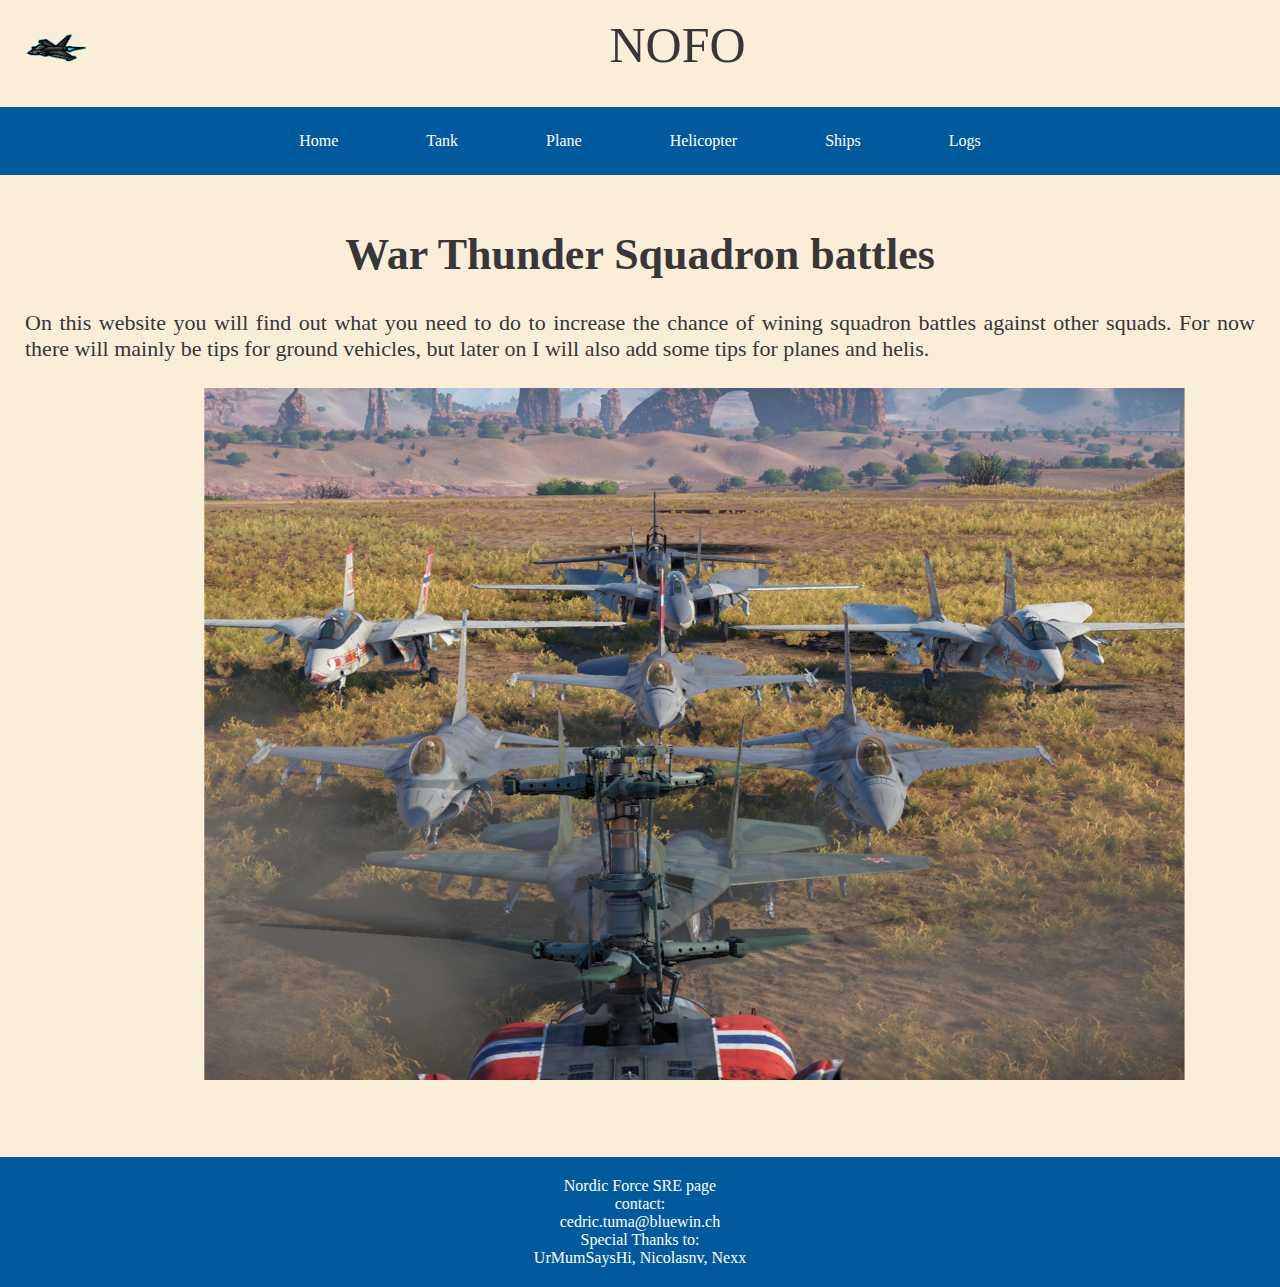
<file: index.html>
<!DOCTYPE html>
<html lang="en">
<head>
    <meta charset="UTF-8">
    <meta name="viewport" content="width=device-width, initial-scale=1.0">
    <title>NOFO</title>
    <link rel="stylesheet" href="NOFO.css">
</head>
<body>
<div class ="container">
    <header class="header">NOFO
        <a href="index.html"><img src="wappen.png"alt="Bild von dem Nordic Force Wappen"class="wappen"></a>
    </label>
    </header>
    <div class="nav">
        <input type="checkbox" id="toggle_button">
        <label for="toggle_button" class="toggle_button">
            <span class="bar"></span>
            <span class="bar"></span>
            <span class="bar"></span>
        </label>
        <ul>
            <li><a href="index.html">Home</a></li>
            <li><a href="Tank.html">Tank</a></li>
            <li><a href="Plane.html">Plane</a></li>
            <li><a href="Helicopter.html">Helicopter</a></li>
            <li><a href="Ship.html">Ships</a></li>
            <li><a href="Logs.html">Logs</a></li>

        </ul></div>
    <div class="main">
        <article><h1>War Thunder Squadron battles</h1>On this website you will find out what you need to do to increase the chance of wining squadron battles against other squads. For now there will mainly be tips for ground vehicles, but later on I will also add some tips for planes and helis. <br><br>
            <img src="NOFO.png"alt="F4J" class="WarThunder"><br><br></article>

            </div>

    <div class="footer">Nordic Force SRE page<br>contact:<br> cedric.tuma@bluewin.ch<br>Special Thanks to:<br>UrMumSaysHi, Nicolasnv, Nexx</div>
</div>
</body>
</html>
</file>
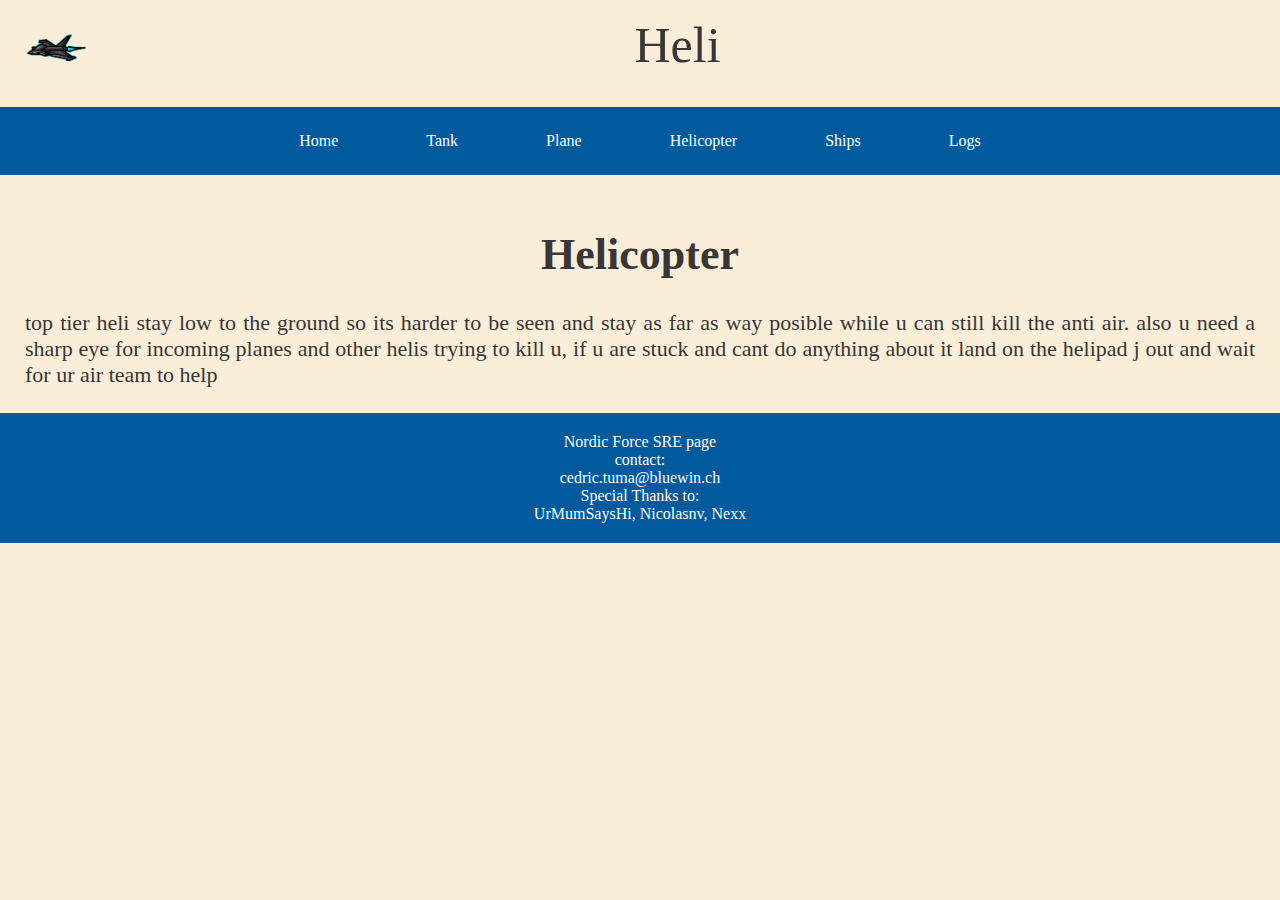
<file: Helicopter.html>
<!DOCTYPE html>
<html lang="en">
<head>
  <meta charset="UTF-8">
  <meta name="viewport" content="width=device-width, initial-scale=1.0">
  <title>NOFO</title>
  <link rel="stylesheet" href="NOFO.css">
</head>
<body>
<div class ="container">
  <header class="header">Heli
    <a href="index.html"><img src="wappen.png"alt="Bild von dem NOFO Wappen"class="wappen"></a>
  
  </header>
  <div class="nav">
    <input type="checkbox" id="toggle_button">
    <label for="toggle_button" class="toggle_button">
      <span class="bar"></span>
      <span class="bar"></span>
      <span class="bar"></span>
    </label>
    <ul>
      <li><a href="index.html">Home</a></li>
      <li><a href="Tank.html">Tank</a></li>
      <li><a href="Plane.html">Plane</a></li>
      <li><a href="Helicopter.html">Helicopter</a></li>
      <li><a href="Ship.html">Ships</a></li>
      <li><a href="Logs.html">Logs</a></li>

    </ul></div>
  <div class="main">
    <article><h1>Helicopter</h1>top tier heli stay low to the ground so its harder to be seen and stay as far as way posible while u can still kill the anti air. also u need a sharp eye for incoming planes and other helis trying to kill u, if u are stuck and cant do anything about it land on the helipad j out and wait for ur air team to help

  </div>

  <div class="footer">Nordic Force SRE page<br>contact:<br> cedric.tuma@bluewin.ch<br>Special Thanks to:<br>UrMumSaysHi, Nicolasnv, Nexx</div></div>
</body>
</html>
</file>
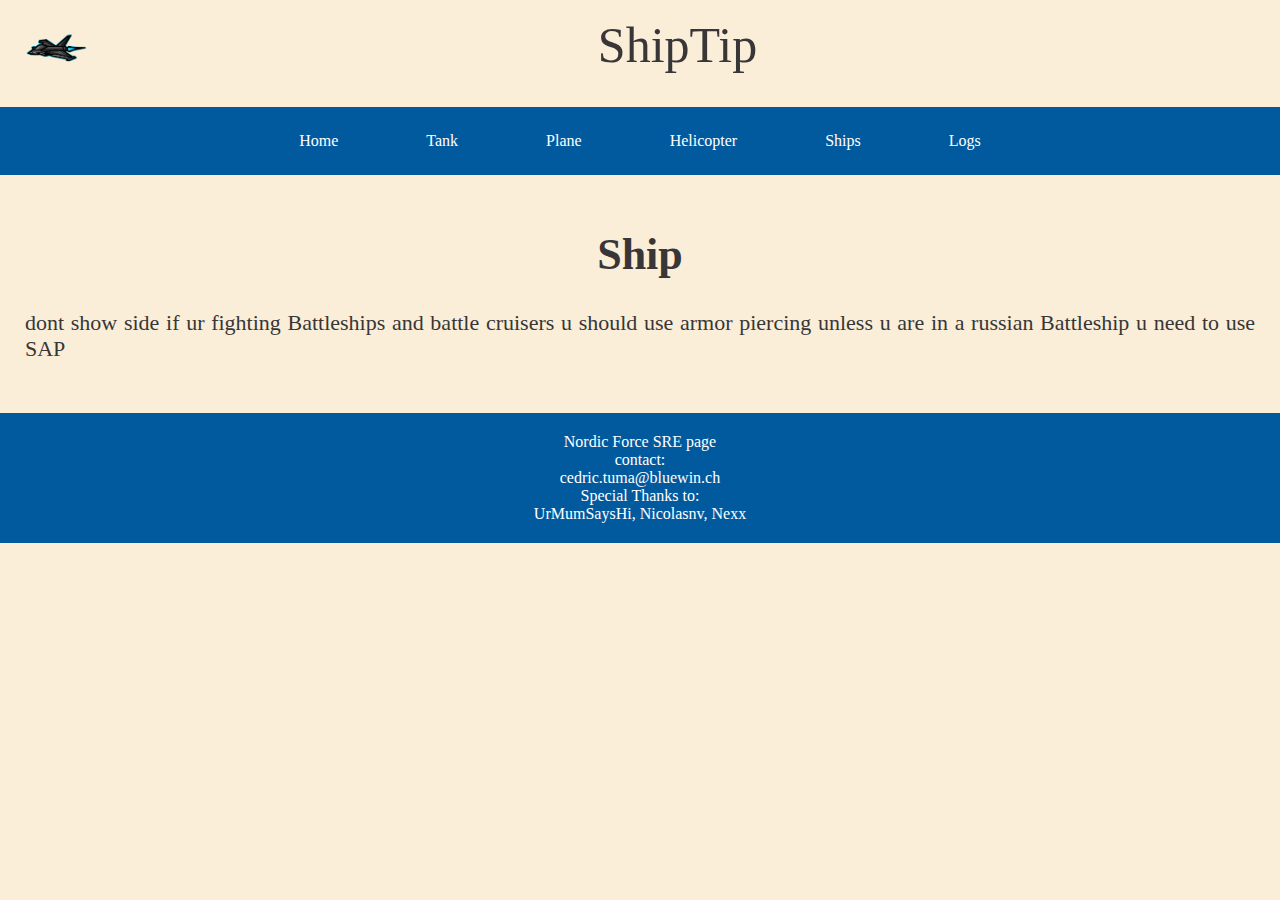
<file: Ship.html>
<!DOCTYPE html>
<html lang="en">
<head>
  <meta charset="UTF-8">
  <meta name="viewport" content="width=device-width, initial-scale=1.0">
  <title>NOFO</title>
  <link rel="stylesheet" href="NOFO.css">
</head>
<body>
<div class ="container">
  <header class="header">ShipTip
    <a href="index.html"><img src="wappen.png"alt="Bild von dem NOFO Wappen"class="wappen"></a>

  </header>
  <div class="nav">
    <input type="checkbox" id="toggle_button">
    <label for="toggle_button" class="toggle_button">
      <span class="bar"></span>
      <span class="bar"></span>
      <span class="bar"></span>
    </label>
    <ul>
      <li><a href="index.html">Home</a></li>
      <li><a href="Tank.html">Tank</a></li>
      <li><a href="Plane.html">Plane</a></li>
      <li><a href="Helicopter.html">Helicopter</a></li>
      <li><a href="Ship.html">Ships</a></li>
      <li><a href="Logs.html">Logs</a></li>
    </ul></div>
  <div class="main">
    <article><h1>Ship</h1>dont show side if ur fighting Battleships and battle cruisers u should use armor piercing unless u are in a russian Battleship u need to use SAP<br><br>

  </div>

  <div class="footer">Nordic Force SRE page<br>contact:<br> cedric.tuma@bluewin.ch<br>Special Thanks to:<br>UrMumSaysHi, Nicolasnv, Nexx</div></div>
</body>
</html>
</file>
<file: NOFO.css>
:root{
    --background: #faeed9;
    --nav:#025a9e;
    --navhover:#0265b3;
    --fontcolor: #383636;
}

body{
    padding: 0;
    margin: 0;
    background: var(--background);
    color: var(--fontcolor);
    font-family: "Gill Sans MT";
}

.container{
    display: grid;
    grid-auto-flow: row;
    grid-template-columns: 100%;
    grid-template-areas:
        "head"
        "nav"
        "main"
        "foot";
}

past-battles-list{
    color: var(--nav);

}

.header{
    grid-area: head;
    font-size: 50px;
    margin: 16px;
    text-align: center;
}

.wappen{
    float: left;
    height: 75px;

}
.nav {
    display: flex;
    justify-content: center;
    background-color: #025a9e;
}

ul {
    list-style: none;
    display: flex;
    justify-content: center;
    padding: 0;
    marrgin: 0;
    background-color: #025a9e;
}

ul li {
    margin: 0 20px;
    background-color: #025a9e;
}

ul li a {
    text-decoration: none;
    color: #fff;
}

.main{grid-area: main;
    text-align: justify;
    font-size: 22px;
    margin: 25px;
}
h1{
    text-align: center;
}
.WarThunder{
    max-width: 100%;
    max-height: 100vh;
    display: flex;
    justify-content: center;
}

.WarThunder img {
    max-width: 300%;
    max-height: 300%;
    width: auto;
    height: auto;
}
.panzer{
    max-width: 100%;
    max-height: 100vh;
    display: flex;
    justify-content: center;
    allign-items: center;
}
.panzer img {
    max-width: 100%;
    max-height: 100%;
    width: auto;
    height: auto;
}
.footer{grid-area: foot;
    text-align: center;
    padding: 20px;
    background: var(--nav);
    color: white;
}


li{
    float:left;
    margin-left: auto;
    margin-right: auto;
}

li{
    float:left;
}

li a{
    display: block;
    color: var(--fontcolor);
    text-align: center;
    padding: 25px 24px;
    text-decoration: none;
    font-family: "Gill Sans MT";
    font-weight: 500;
}

past-battles{
    color: var(--nav)
}

ul{
    list-style-type: none;
    margin: 0;
    padding: 0;
    overflow: hidden;
    background-color: var(--nav);
}

li a:hover {
    background-color: var(--navhover);
}

input[type="checkbox"] {
    display: none;
}
@media screen and (max-width: 600px) {
    .main{
        font-size: 18px;
        text-align: justify;
    }
    .oros{
        width: 450px;
    }
    .mcces{
        width: 450px;
    }
    .badenpicture{
        width: 450px;
    }
    li a {
        display: block;
        text-align: center;
        padding: 25px 24px;
        text-decoration: none;
        font-family: "Gill Sans MT";
        font-weight: 500;
        font-size: 16px;
    }

    li{
        float: none;
    }

    ul {
        list-style-type: none;
        margin: 0;
        padding: 0;
        overflow: hidden;
        display: none;
        flex-direction: column;
        justify-content: center;
    }


    .toggle_button {
        width: 30px;
        height: 23px;

        position: absolute;
        top: 38px;
        right: 25px;

        display: flex;
        flex-direction: column;
        justify-content: space-between;
    }

    .bar {
        height: 4px;
        width: 100%;
        background: var(--fontcolor);

    }

    #toggle_button:checked ~ ul {
        display: block;
    }
    .WarThunder{
        max-width: 100%;
        max-height: 100vh;
        display: flex;
        justify-content: center;
    }

    .WarThunder img {
        max-width: 100%;
        max-height: 100%;
        width: auto;
        height: auto;
    }



}
</file>
